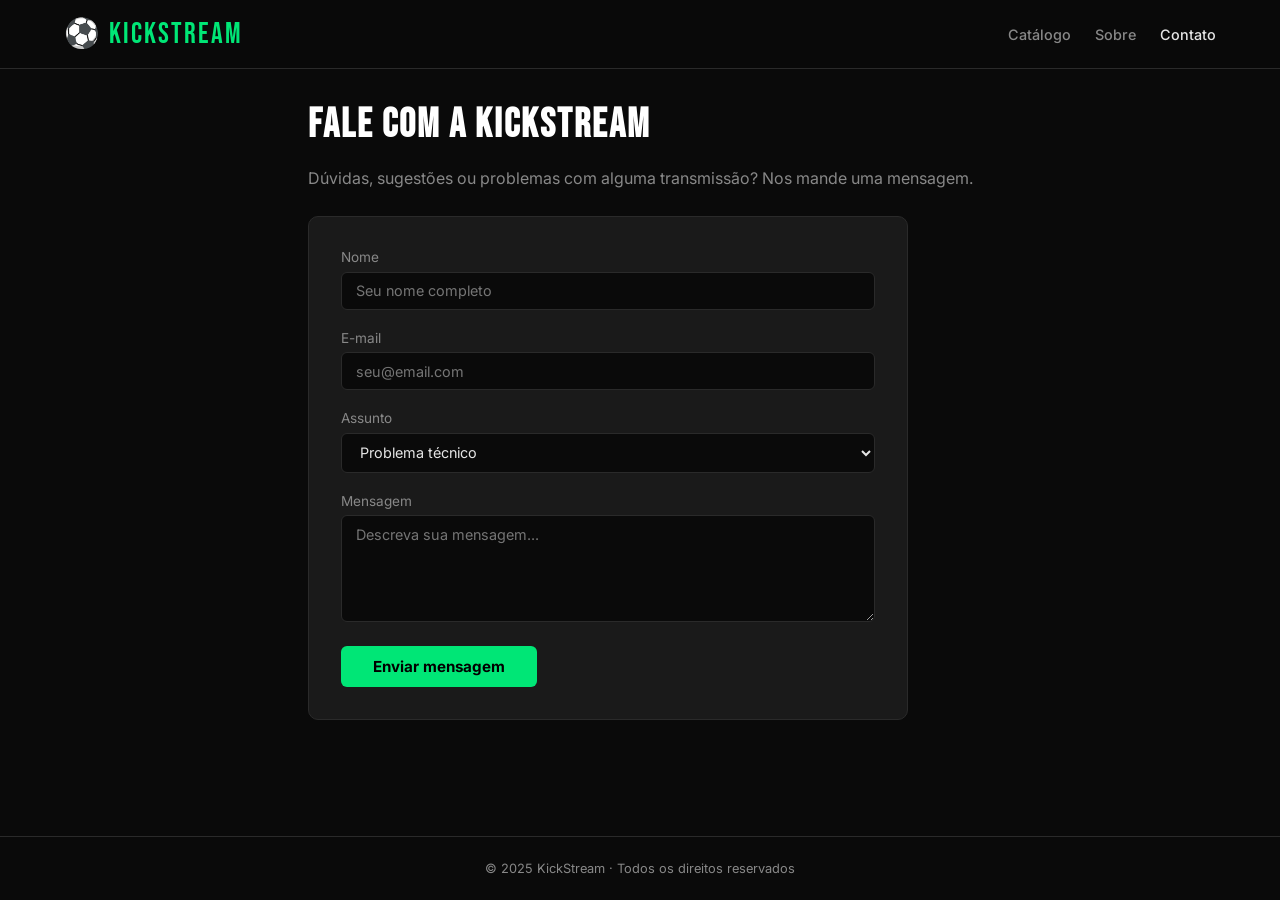
<file: contato.html>
<!DOCTYPE html>
<html lang="pt-BR">
<head>
  <meta charset="UTF-8" />
  <meta name="viewport" content="width=device-width, initial-scale=1.0" />
  <title>Contato – KickStream</title>
  <link rel="stylesheet" href="style.css" />
</head>
<body>

  <header>
    <div class="header-inner">
      <a href="index.html" class="logo">⚽ KickStream</a>
      <nav>
        <a href="index.html">Catálogo</a>
        <a href="sobre.html">Sobre</a>
        <a href="contato.html" class="active">Contato</a>
      </nav>
    </div>
  </header>

  <main class="container page-content">
    <h2>Fale com a KickStream</h2>
    <p>Dúvidas, sugestões ou problemas com alguma transmissão? Nos mande uma mensagem.</p>

    <div class="form-card">
      <div class="form-group">
        <label for="nome">Nome</label>
        <input type="text" id="nome" placeholder="Seu nome completo" />
      </div>
      <div class="form-group">
        <label for="email">E-mail</label>
        <input type="email" id="email" placeholder="seu@email.com" />
      </div>
      <div class="form-group">
        <label for="assunto">Assunto</label>
        <select id="assunto">
          <option>Problema técnico</option>
          <option>Sugestão de jogo</option>
          <option>Parceria comercial</option>
          <option>Outro</option>
        </select>
      </div>
      <div class="form-group">
        <label for="mensagem">Mensagem</label>
        <textarea id="mensagem" rows="5" placeholder="Descreva sua mensagem..."></textarea>
      </div>
      <button class="btn-submit" onclick="enviarForm()">Enviar mensagem</button>
      <p id="form-msg" style="display:none; color:#4ade80; margin-top:1rem;">✅ Mensagem enviada com sucesso!</p>
    </div>
  </main>

  <footer>
    <p>© 2025 KickStream · Todos os direitos reservados</p>
  </footer>

  <script>
    function enviarForm() {
      document.getElementById('form-msg').style.display = 'block';
    }
  </script>
</body>
</html>
</file>
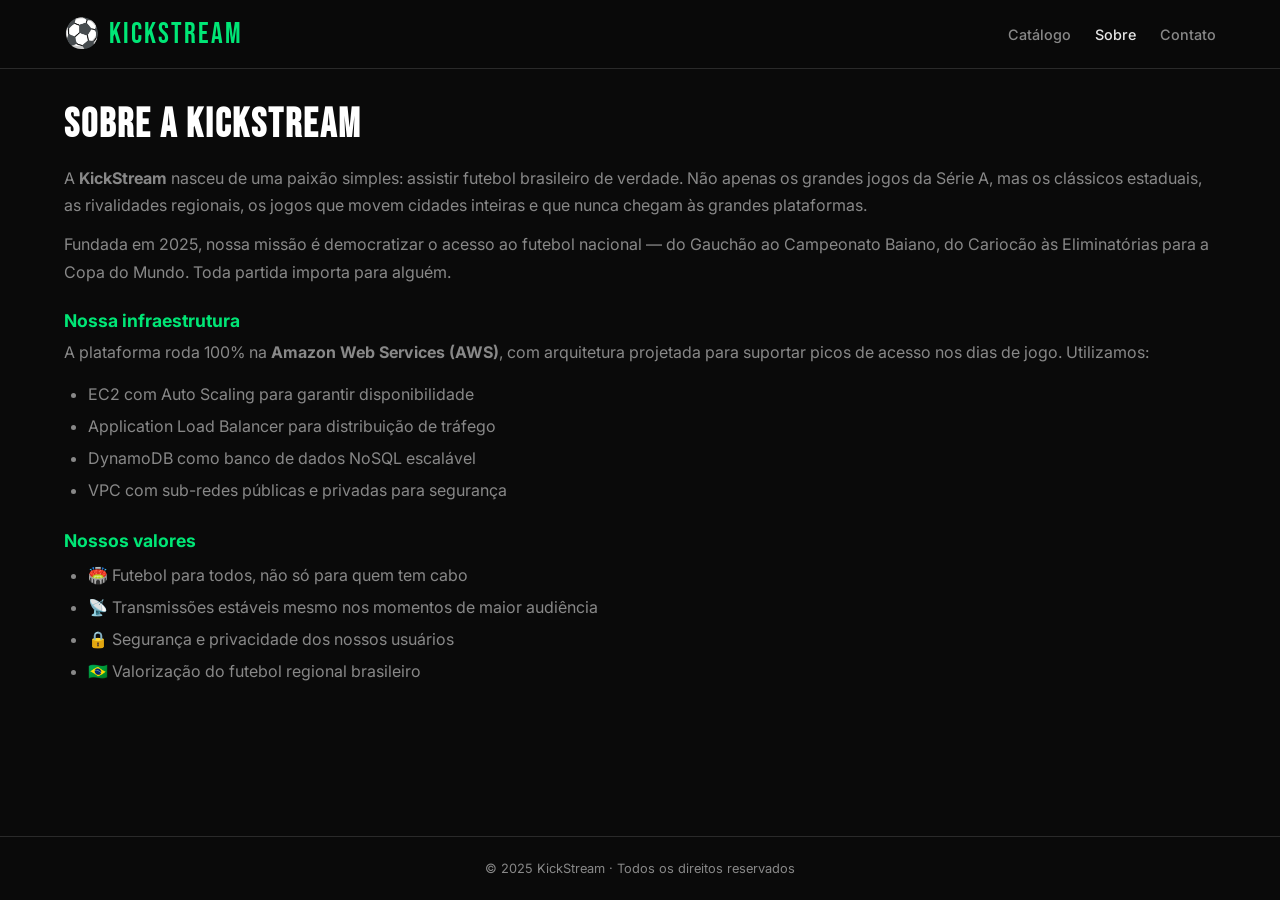
<file: sobre.html>
<!DOCTYPE html>
<html lang="pt-BR">
<head>
  <meta charset="UTF-8" />
  <meta name="viewport" content="width=device-width, initial-scale=1.0" />
  <title>Sobre – KickStream</title>
  <link rel="stylesheet" href="style.css" />
</head>
<body>

  <header>
    <div class="header-inner">
      <a href="index.html" class="logo">⚽ KickStream</a>
      <nav>
        <a href="index.html">Catálogo</a>
        <a href="sobre.html" class="active">Sobre</a>
        <a href="contato.html">Contato</a>
      </nav>
    </div>
  </header>

  <main class="container page-content">
    <h2>Sobre a KickStream</h2>
    <p>A <strong>KickStream</strong> nasceu de uma paixão simples: assistir futebol brasileiro de verdade. Não apenas os grandes jogos da Série A, mas os clássicos estaduais, as rivalidades regionais, os jogos que movem cidades inteiras e que nunca chegam às grandes plataformas.</p>

    <p>Fundada em 2025, nossa missão é democratizar o acesso ao futebol nacional — do Gauchão ao Campeonato Baiano, do Cariocão às Eliminatórias para a Copa do Mundo. Toda partida importa para alguém.</p>

    <h3>Nossa infraestrutura</h3>
    <p>A plataforma roda 100% na <strong>Amazon Web Services (AWS)</strong>, com arquitetura projetada para suportar picos de acesso nos dias de jogo. Utilizamos:</p>
    <ul>
      <li>EC2 com Auto Scaling para garantir disponibilidade</li>
      <li>Application Load Balancer para distribuição de tráfego</li>
      <li>DynamoDB como banco de dados NoSQL escalável</li>
      <li>VPC com sub-redes públicas e privadas para segurança</li>
    </ul>

    <h3>Nossos valores</h3>
    <ul>
      <li>🏟️ Futebol para todos, não só para quem tem cabo</li>
      <li>📡 Transmissões estáveis mesmo nos momentos de maior audiência</li>
      <li>🔒 Segurança e privacidade dos nossos usuários</li>
      <li>🇧🇷 Valorização do futebol regional brasileiro</li>
    </ul>
  </main>

  <footer>
    <p>© 2025 KickStream · Todos os direitos reservados</p>
  </footer>

</body>
</html>
</file>
<file: style.css>
@import url('https://fonts.googleapis.com/css2?family=Inter:wght@400;500;600;700&family=Bebas+Neue&display=swap');

*, *::before, *::after { box-sizing: border-box; margin: 0; padding: 0; }

:root {
  --bg: #0a0a0a;
  --surface: #141414;
  --card: #1a1a1a;
  --border: #2a2a2a;
  --green: #00e676;
  --red: #ff1744;
  --yellow: #ffd600;
  --text: #e5e5e5;
  --muted: #888;
  --radius: 10px;
}

body {
  background: var(--bg);
  color: var(--text);
  font-family: 'Inter', sans-serif;
  min-height: 100vh;
  display: flex;
  flex-direction: column;
}

/* HEADER */
header {
  background: rgba(10,10,10,0.95);
  border-bottom: 1px solid var(--border);
  position: sticky;
  top: 0;
  z-index: 100;
  backdrop-filter: blur(8px);
}
.header-inner {
  max-width: 1200px;
  margin: 0 auto;
  padding: 1rem 1.5rem;
  display: flex;
  align-items: center;
  justify-content: space-between;
}
.logo {
  font-family: 'Bebas Neue', sans-serif;
  font-size: 1.8rem;
  color: var(--green);
  text-decoration: none;
  letter-spacing: 2px;
}
nav { display: flex; gap: 1.5rem; }
nav a {
  color: var(--muted);
  text-decoration: none;
  font-size: 0.9rem;
  font-weight: 500;
  transition: color 0.2s;
}
nav a:hover, nav a.active { color: var(--text); }

/* HERO */
.hero {
  background: linear-gradient(135deg, #0a0a0a 0%, #0d2a0d 50%, #0a0a0a 100%);
  padding: 5rem 1.5rem 4rem;
  text-align: center;
  border-bottom: 1px solid var(--border);
}
.hero h1 {
  font-family: 'Bebas Neue', sans-serif;
  font-size: clamp(2.5rem, 6vw, 5rem);
  letter-spacing: 2px;
  line-height: 1.1;
  color: #fff;
}
.hero h1 br { display: block; }
.hero p {
  margin-top: 1rem;
  color: var(--muted);
  font-size: 1.1rem;
}

/* CONTAINER */
.container {
  max-width: 1200px;
  margin: 0 auto;
  padding: 2rem 1.5rem;
  flex: 1;
}

/* FILTERS */
.filters {
  display: flex;
  flex-wrap: wrap;
  gap: 0.5rem;
  margin-bottom: 2rem;
  align-items: center;
}
.filter-btn {
  background: var(--card);
  border: 1px solid var(--border);
  color: var(--muted);
  padding: 0.4rem 1rem;
  border-radius: 999px;
  cursor: pointer;
  font-size: 0.85rem;
  font-family: 'Inter', sans-serif;
  transition: all 0.2s;
}
.filter-btn:hover { border-color: var(--green); color: var(--text); }
.filter-btn.active { background: var(--green); color: #000; border-color: var(--green); font-weight: 600; }

#campeonato-filter {
  background: var(--card);
  border: 1px solid var(--border);
  color: var(--text);
  padding: 0.4rem 1rem;
  border-radius: 999px;
  font-size: 0.85rem;
  font-family: 'Inter', sans-serif;
  cursor: pointer;
  margin-left: auto;
}

/* GRID */
.grid {
  display: grid;
  grid-template-columns: repeat(auto-fill, minmax(300px, 1fr));
  gap: 1.25rem;
}

/* CARD */
.card {
  background: var(--card);
  border: 1px solid var(--border);
  border-radius: var(--radius);
  overflow: hidden;
  transition: transform 0.2s, border-color 0.2s;
}
.card:hover { transform: translateY(-4px); border-color: #333; }

.card-thumb {
  width: 100%;
  height: 170px;
  object-fit: cover;
  display: block;
  background: #111;
}

.card-body { padding: 1rem; }

.card-meta {
  display: flex;
  justify-content: space-between;
  align-items: center;
  margin-bottom: 0.5rem;
}
.campeonato {
  font-size: 0.75rem;
  color: var(--muted);
  text-transform: uppercase;
  letter-spacing: 1px;
}

.badge {
  font-size: 0.7rem;
  font-weight: 700;
  padding: 0.2rem 0.6rem;
  border-radius: 999px;
  text-transform: uppercase;
  letter-spacing: 0.5px;
}
.badge-disponivel { background: #00e67622; color: var(--green); border: 1px solid #00e67644; }
.badge-aovivo { background: #ff174422; color: var(--red); border: 1px solid #ff174444; animation: pulse 1.5s infinite; }
.badge-embreve { background: #ffd60022; color: var(--yellow); border: 1px solid #ffd60044; }

@keyframes pulse {
  0%, 100% { opacity: 1; }
  50% { opacity: 0.5; }
}

.card-title {
  font-size: 1.05rem;
  font-weight: 700;
  color: #fff;
  margin-bottom: 0.4rem;
}
.card-info {
  font-size: 0.8rem;
  color: var(--muted);
  margin-bottom: 0.25rem;
}
.card-placar {
  font-size: 1.1rem;
  font-weight: 700;
  color: var(--green);
  margin: 0.5rem 0;
}
.card-rating {
  font-size: 0.8rem;
  color: var(--muted);
}

.card-footer {
  padding: 0.75rem 1rem;
  border-top: 1px solid var(--border);
}
.btn-watch {
  width: 100%;
  background: var(--green);
  color: #000;
  border: none;
  padding: 0.6rem;
  border-radius: 6px;
  font-weight: 700;
  font-size: 0.9rem;
  cursor: pointer;
  font-family: 'Inter', sans-serif;
  transition: opacity 0.2s;
}
.btn-watch:hover { opacity: 0.85; }
.btn-watch:disabled {
  background: var(--border);
  color: var(--muted);
  cursor: not-allowed;
}

/* LOADING */
.loading {
  text-align: center;
  color: var(--muted);
  padding: 3rem;
  font-size: 1rem;
}

/* MODAL */
.modal-overlay {
  position: fixed;
  inset: 0;
  background: rgba(0,0,0,0.85);
  display: flex;
  align-items: center;
  justify-content: center;
  z-index: 999;
}
.modal-box {
  background: var(--card);
  border: 1px solid var(--border);
  border-radius: var(--radius);
  padding: 2rem;
  max-width: 400px;
  width: 90%;
  text-align: center;
  position: relative;
}
.modal-box p { margin-bottom: 1.5rem; font-size: 1rem; }
.modal-close {
  position: absolute;
  top: 0.75rem; right: 1rem;
  background: none; border: none;
  color: var(--muted); font-size: 1.2rem;
  cursor: pointer;
}
.btn-watch-modal {
  display: inline-block;
  background: var(--green);
  color: #000;
  padding: 0.6rem 1.5rem;
  border-radius: 6px;
  font-weight: 700;
  text-decoration: none;
  font-size: 0.9rem;
}

/* PAGE CONTENT (sobre/contato) */
.page-content h2 {
  font-family: 'Bebas Neue', sans-serif;
  font-size: 2.5rem;
  letter-spacing: 2px;
  color: #fff;
  margin-bottom: 1rem;
}
.page-content h3 {
  font-size: 1.1rem;
  color: var(--green);
  margin: 1.5rem 0 0.5rem;
}
.page-content p { color: var(--muted); line-height: 1.7; margin-bottom: 0.75rem; }
.page-content ul { color: var(--muted); padding-left: 1.5rem; line-height: 2; }

/* FORM */
.form-card {
  background: var(--card);
  border: 1px solid var(--border);
  border-radius: var(--radius);
  padding: 2rem;
  max-width: 600px;
  margin-top: 1.5rem;
}
.form-group { margin-bottom: 1.25rem; }
.form-group label { display: block; font-size: 0.85rem; color: var(--muted); margin-bottom: 0.4rem; }
.form-group input,
.form-group select,
.form-group textarea {
  width: 100%;
  background: var(--bg);
  border: 1px solid var(--border);
  color: var(--text);
  padding: 0.6rem 0.9rem;
  border-radius: 6px;
  font-family: 'Inter', sans-serif;
  font-size: 0.9rem;
}
.form-group textarea { resize: vertical; }
.btn-submit {
  background: var(--green);
  color: #000;
  border: none;
  padding: 0.7rem 2rem;
  border-radius: 6px;
  font-weight: 700;
  font-size: 0.95rem;
  cursor: pointer;
  font-family: 'Inter', sans-serif;
}

/* FOOTER */
footer {
  text-align: center;
  padding: 1.5rem;
  color: var(--muted);
  font-size: 0.8rem;
  border-top: 1px solid var(--border);
}

/* RESPONSIVE */
@media (max-width: 600px) {
  .header-inner { flex-direction: column; gap: 0.75rem; }
  .hero { padding: 3rem 1rem 2.5rem; }
  #campeonato-filter { margin-left: 0; width: 100%; }
}
</file>
